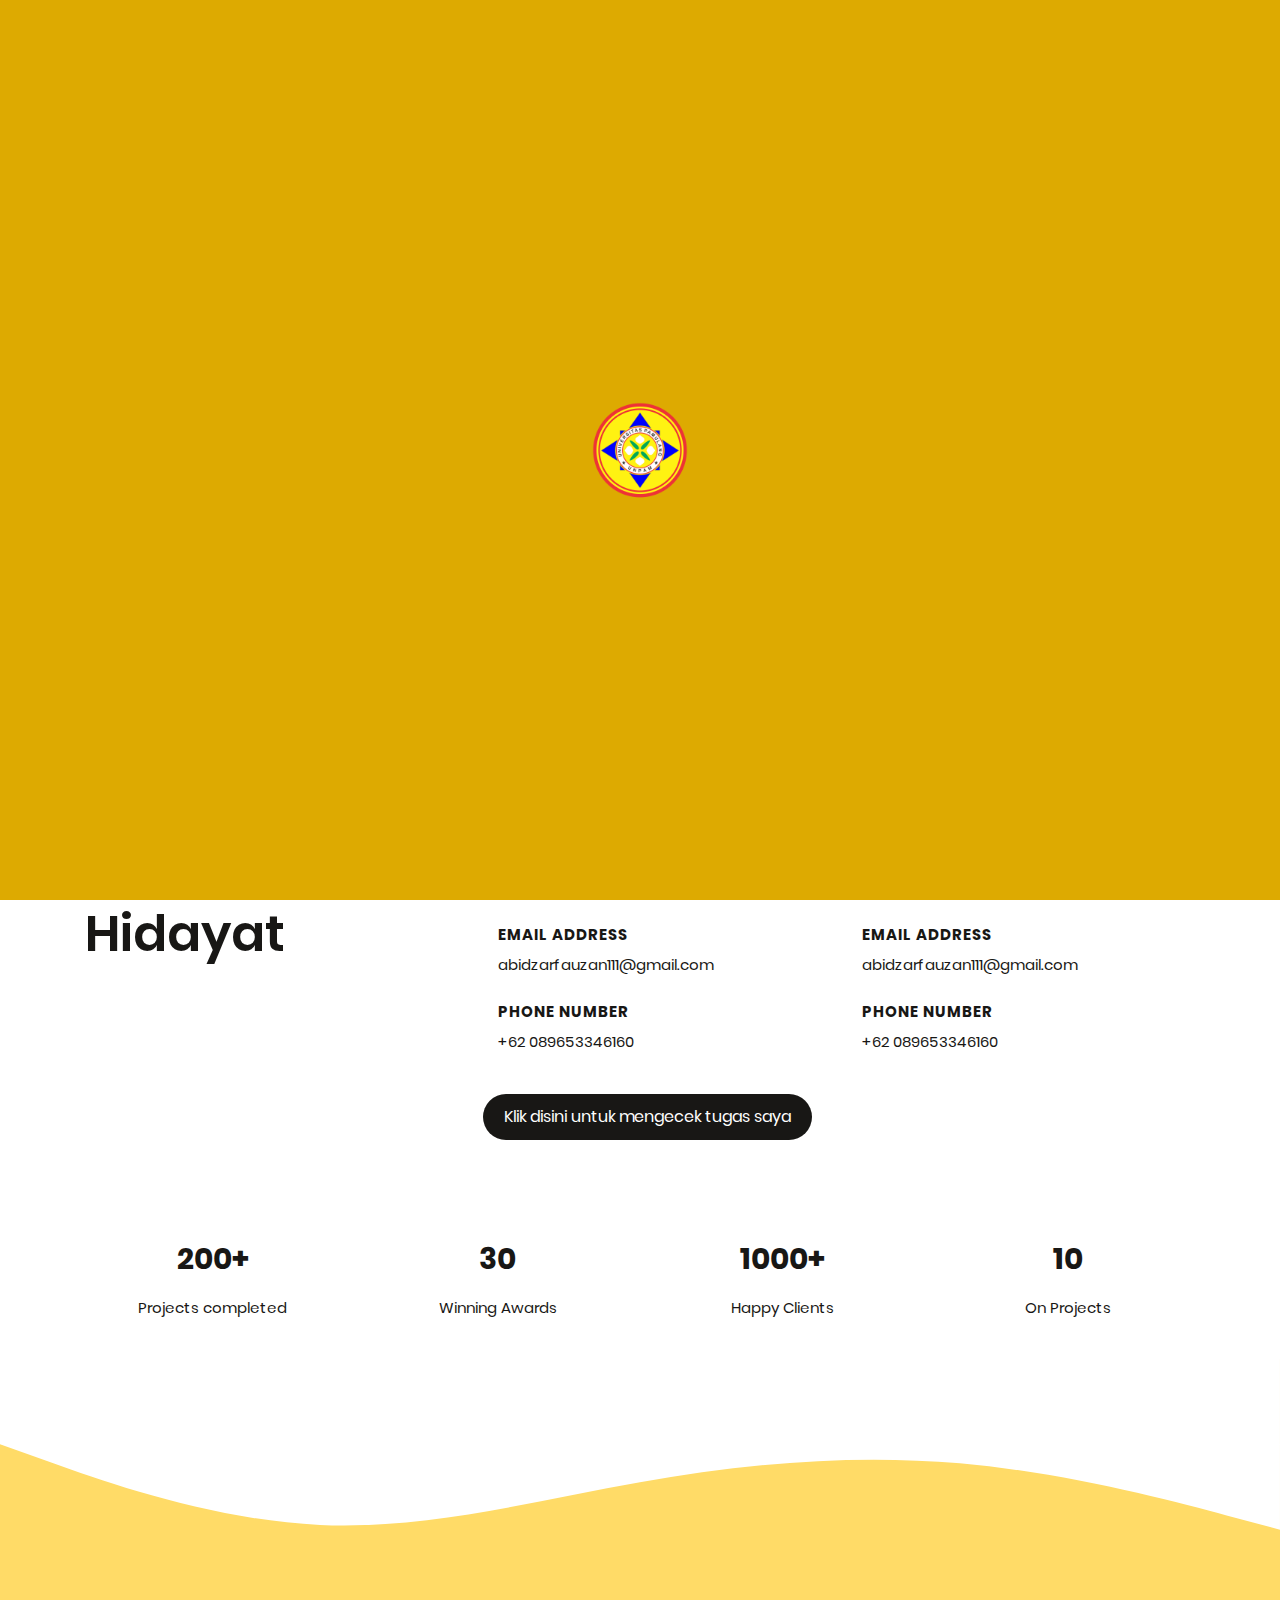
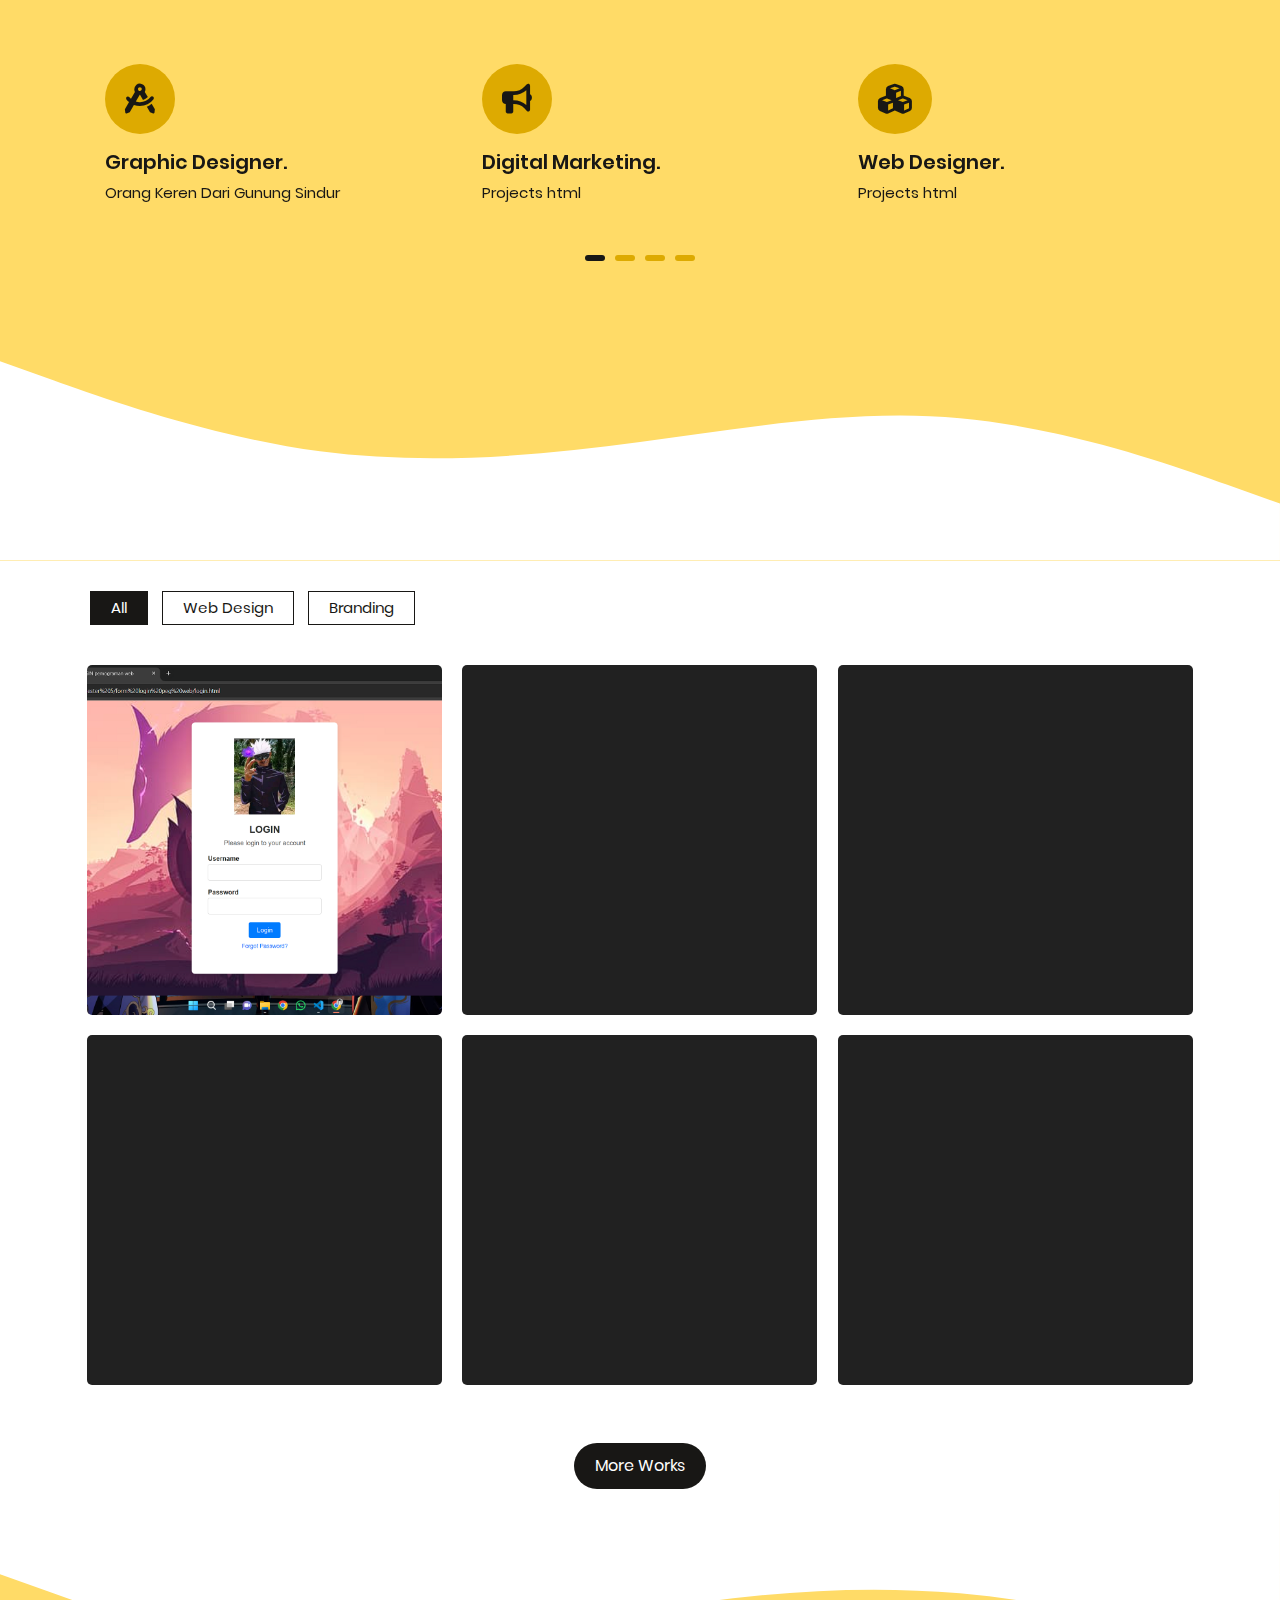
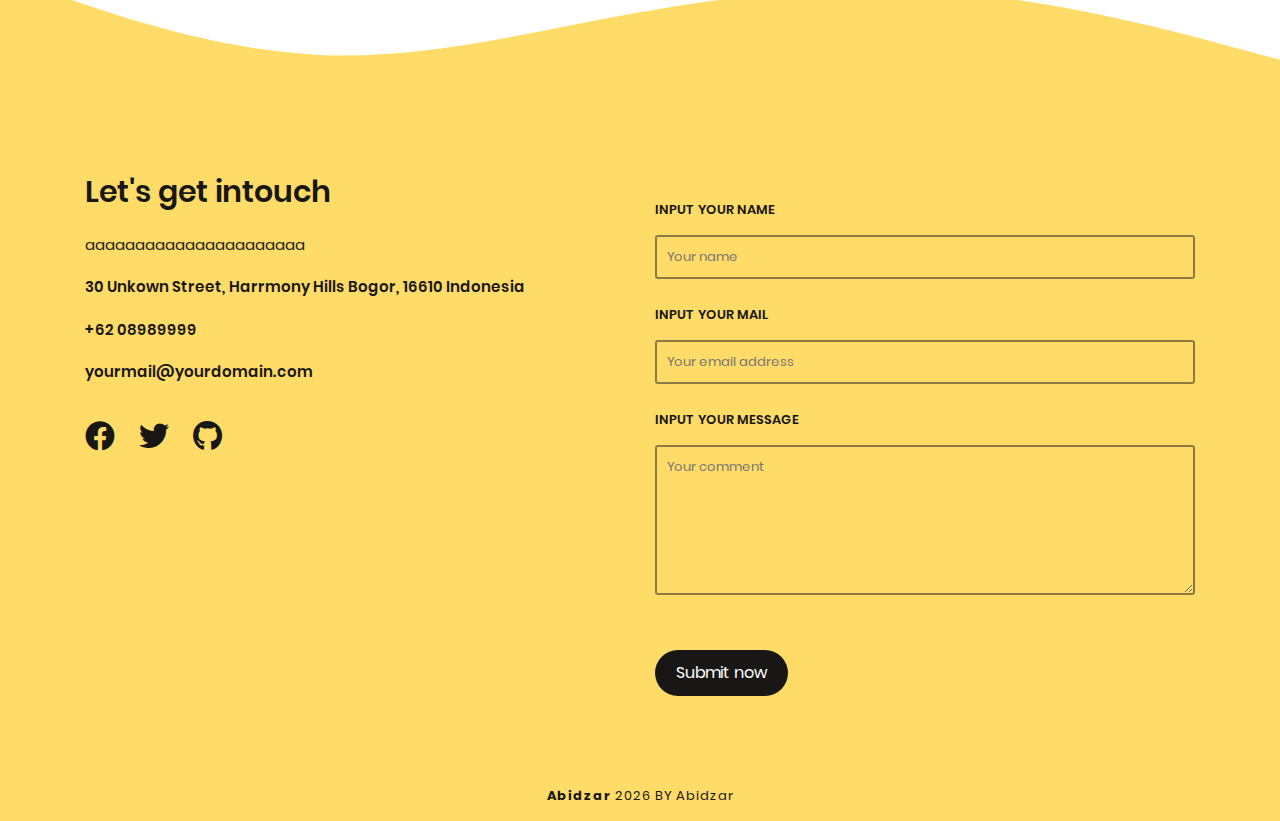
<file: index.html>
<!DOCTYPE html>
<html lang="zxx">

<head>
    <meta charset="UTF-8">
    <meta http-equiv="X-UA-Compatible" content="IE=edge">
    <meta name="viewport" content="width=device-width, initial-scale=1.0">
    <!-- title -->
    <title>Abidzar Fauzan</title>
    <!-- favicon -->
    <link rel="icon" type="image/png" sizes="32x32" href="./asset/page/favicon-32x32.png">
    <link rel="icon" type="image/png" sizes="16x16" href="./asset/page/favicon-16x16.png">
    <link rel="shortcut icon" href="./asset/page/favicon.ico">
    <!-- metatag -->
    <meta name="author" content="Rama Hardian Sidik" />
    <meta property="og:title" content="Freeman - Multipurpose Personal One Page Html Template" />
    <meta property="og:url" content="" />
    <meta property="og:image" content="" />
    <meta property="og:description" content="Freeman - Multipurpose Personal One Page Html Template" />
    <meta property="og:site_name" content="Freeman template" />
    <meta name="twitter:card" content="summary">
    <meta name="twitter:title" content="Freeman - Multipurpose Personal One Page Html Template">
    <meta name="twitter:description" content="Freeman - Multipurpose Personal One Page Html Template">
    <meta name="twitter:image" content="">
    <meta id="tw_url" name="twitter:url" content="">
    <!-- main style -->
    <link href="css/main.css" rel="stylesheet">
    <!-- responsive style -->
    <link href="css/responsive.css" rel="stylesheet">
</head>

<body>
    <!-- header -->
    <header id="headermain">
        <div class="container">
            <div class="row headerwrap">
                <div class="col-xs-12 col-md-12 col-lg-2">
                    <!-- navigation icon  -->
                    <div class="navicon d-block d-lg-none">
                        <div class="navicon__bar"></div>
                    </div>
                    <!-- end navigation icon  -->
                </div>
                <div class="col-lg-10 text-xl-left d-none d-lg-block justify-content-lg-left justify-content-xl-left">
                    <!-- navigation desktop -->
                    <nav class="navpage text-left">
                        <ul class="navpage__wrap">
                            <li class="navpage__list"><a href="#sectionhero" class="activelink">Intro.</a></li>
                            <li class="navpage__list"><a href="#aboutsection">Tentang saya</a></li>
                            <li class="navpage__list"><a href="#servicesection">Web ini</a></li>
                            <li class="navpage__list"><a href="#portfoliosection">Portfolio.</a></li>
                            <li class="navpage__list"><a href="#contactsection">Contact.</a></li>
                        </ul>
                    </nav>
                    <!-- end navigation desktop -->
                </div>
            </div>
        </div>
    </header>
    <!-- end header -->
    <!-- mobile nav -->
    <div class="overlay">
        <div class="overlay__navigation">
            <ul class="overlay__listnav">
                <li class="navpage__list"><a href="#herosection">Intro.</a></li>
                <li><a href="#aboutsection">About Me.</a></li>
                <li><a href="#servicesection">Services.</a></li>
                <li><a href="#portfoliosection">Portfolio.</a></li>
                <li><a href="#contactsection">Contact.</a></li>
            </ul>
        </div>
    </div>
    <!-- end mobile nav -->
    <!-- PRELOADER -->
    <div class="preloader">
        <div class="preloader__img">
            <img src="./asset/page/unpam.png" alt="logopage" class="img-fluid" />
        </div>
    </div>
    <!-- main wrap -->
    <main id="mainwrap">
        <!-- section hero -->
        <div id="sectionhero" class="sectionblock">
            <div class="container">
                <div class="row">
                    <div class="col-lg-6 pr-0 mr-0 pl-lg-0 pr-lg-5 mr-lg-0 mt-3 mt-lg-0 align-items-center justify-content-center align-items-lg-left justify-content-lg-left text-center text-lg-left d-flex order-1 order-lg-0 ">
                        <div class="infohero ">
                            <p class="infohero__p">Hello, saya</p>
                            <h1 class="infohero__title">Abidzar
                                <span>Fauzan</span>
                            </h1>
                            <span id="typed-text"></span>
                            <span class="cursor blink">&nbsp;</span>
                        </div>
                    </div>
                    <div class="col-lg-6 text-center order-0 order-lg-1 mb-5 mb-lg-0">
                        <div class="heroimg">
                            <img src="./asset/hero/me.jpg" alt="poto" class="img-fluid heroimg__poto" />
                        </div>
                    </div>
                </div>
            </div>
            <svg xmlns="http://www.w3.org/2000/svg" viewBox="0 0 1440 320">
                <path fill="#ffffff" fill-opacity="1" d="M0,128L60,149.3C120,171,240,213,360,192C480,171,600,85,720,85.3C840,85,960,171,1080,197.3C1200,224,1320,192,1380,176L1440,160L1440,320L1380,320C1320,320,1200,320,1080,320C960,320,840,320,720,320C600,320,480,320,360,320C240,320,120,320,60,320L0,320Z"></path>
              </svg>
        </div>
        <!-- end section hero -->
        <!-- about section -->
        <div id="aboutsection" class="sectionblock">
            <div class="container">
                <div class="row">
                    <div class="col-lg-4 text-center text-lg-left">
                        <div class="abouthero">
                            <h3>Abidzar Fauzan Hidayat</h3>
                        </div>
                    </div>
                    <div class="col-lg-8 pl-lg-5 text-center text-lg-left">
                        <div class="infoabout">
                            <p class="infoabout__title">
                                 orang ganteng
                            </p>
                            <div class="row  text-center text-lg-left">
                                <div class="col-lg-6">
                                    <ul class="infoabout__list">
                                        <li>
                                            <div class="infoabout__wrap">
                                                <span class="mt-4 mb-2 d-block infoabout__title">FULL NAME</span>
                                                <p>
                                                    Abidzar Fauzan Hidayat
                                                </p>
                                            </div>
                                        </li>
                                        <li>
                                            <div class="infoabout__wrap">
                                                <span class="mt-4 mb-2 d-block infoabout__title">EMAIL ADDRESS</span>
                                                <p>
                                                    abidzarfauzan111@gmail.com
                                                </p>
                                            </div>
                                        </li>
                                        <li>
                                            <div class="infoabout__wrap">
                                                <span class="mt-4 mb-2 d-block infoabout__title">PHONE NUMBER</span>
                                                <p>
                                                    +62 089653346160
                                                </p>
                                            </div>
                                        </li>
                                    </ul>
                                </div>
                                <div class="col-lg-6">
                                    <ul class="infoabout__list">
                                        <li>
                                            <div class="infoabout__wrap">
                                                <span class="mt-4 mb-2 d-block infoabout__title">FULL NAME</span>
                                                <p>
                                                    Abidzar Fauzan Hidayat
                                                </p>
                                            </div>
                                        </li>
                                        <li>
                                            <div class="infoabout__wrap">
                                                <span class="mt-4 mb-2 d-block infoabout__title">EMAIL ADDRESS</span>
                                                <p>
                                                    abidzarfauzan111@gmail.com
                                                </p>
                                            </div>
                                        </li>
                                        <li>
                                            <div class="infoabout__wrap">
                                                <span class="mt-4 mb-2 d-block infoabout__title">PHONE NUMBER</span>
                                                <p>
                                                    +62 089653346160  
                                                </p>
                                            </div>
                                        </li>
                                    </ul>
                                </div>
                                <a href="https://drive.google.com/file/d/1m5QbhiTuakEIkfU22PAKb18B-1Gkhx0u/view?usp=sharing" class="btn linkbtn aboutlink mt-4">
                                    Klik disini untuk mengecek tugas saya
                                </a>
                            </div>
                        </div>
                    </div>
                    <div class="col-lg-12 mt-5 mb-4 pt-5">
                        <div class="row">
                            <div class="col-lg-3">
                                <div class="counterwrap">
                                    <p class="counterwrap__counternum"><span class="counterwrap__counter" data-Speed="5000">200</span><span class="icon">+</span></p>
                                    <p>Projects completed
                                    </p>
                                </div>
                            </div>
                            <div class="col-lg-3">
                                <div class="counterwrap">
                                    <p class="counterwrap__counternum"><span class="counterwrap__counter" data-Speed="5000">30</span></p>
                                    <p>Winning Awards
                                    </p>
                                </div>
                            </div>
                            <div class="col-lg-3">
                                <div class="counterwrap">
                                    <p class="counterwrap__counternum"><span class="counterwrap__counter" data-Speed="5000">1000</span><span class="icon">+</span></p>
                                    <p>Happy Clients
                                    </p>
                                </div>
                            </div>
                            <div class="col-lg-3">
                                <div class="counterwrap">
                                    <p class="counterwrap__counternum"><span class="counterwrap__counter" data-Speed="5000">10</span></p>
                                    <p>On Projects
                                    </p>
                                </div>
                            </div>
                        </div>
                    </div>
                </div>
            </div>

        </div>
        <!-- end about -->
        <!-- service section -->
        <div id="servicesection" class="sectionblock">
            <svg xmlns="http://www.w3.org/2000/svg" viewBox="0 0 1440 320">
                <path fill="#ffffff" fill-opacity="1" d="M0,96L60,117.3C120,139,240,181,360,186.7C480,192,600,160,720,138.7C840,117,960,107,1080,117.3C1200,128,1320,160,1380,176L1440,192L1440,0L1380,0C1320,0,1200,0,1080,0C960,0,840,0,720,0C600,0,480,0,360,0C240,0,120,0,60,0L0,0Z"></path>
              </svg>
            <div class="container">
                <div class="row">
                    <div class="col-lg-12">
                        <div id="sliderservice" class="sliderservice__contentinner keen-slider">
                            <div class="wrapservice keen-slider__slide text-center text-lg-left">
                                <i class="fa-solid fa-compass-drafting"></i>
                                <h3 class="mt-3 wrapservice__title"> Graphic Designer.</h3>
                                <p>Orang Keren Dari Gunung Sindur</p>
                            </div>
                            <div class="wrapservice keen-slider__slide text-center text-lg-left">
                                <i class="fa-solid fa-bullhorn"></i>
                                <h3 class="mt-3 wrapservice__title">Digital Marketing.</h3>
                                <p>Projects html</p>
                            </div>
                            <div class="wrapservice keen-slider__slide text-center text-lg-left">
                                <i class="fa-solid fa-cubes"></i>
                                <h3 class="mt-3 wrapservice__title"> Web Designer.</h3>
                                <p>Projects html</p>
                            </div>
                            <div class="wrapservice keen-slider__slide text-center text-lg-left">
                                <i class="fa-solid fa-cubes"></i>
                                <h3 class="mt-3 wrapservice__title"> Web Designer.</h3>
                                <p>Projects html</p>
                            </div>
                        </div>

                    </div>
                </div>
            </div>
            <svg xmlns="http://www.w3.org/2000/svg" viewBox="0 0 1440 320"><path fill="#ffffff" fill-opacity="1" d="M0,96L60,117.3C120,139,240,181,360,197.3C480,213,600,203,720,186.7C840,171,960,149,1080,160C1200,171,1320,213,1380,234.7L1440,256L1440,320L1380,320C1320,320,1200,320,1080,320C960,320,840,320,720,320C600,320,480,320,360,320C240,320,120,320,60,320L0,320Z"></path></svg>
        </div>
        <!-- end service section -->
        <!-- portfolio section -->
        <div id="portfoliosection" class="sectionblock">
            <div class="container">
                <div class="row">
                    <div class="col-lg-12 text-center">
                        <!-- filter portfolio -->
                        <div class="warpfilter text-left">
                            <ul id="filterwrap" class="warpfilter__filter justify-content-left text-center text-lg-left">
                                <li data-group="all" class="active">All</li>
                                <li data-group="web">Web Design</li>
                                <li data-group="branding">Branding</li>
                            </ul>
                        </div>
                        <!-- end filter portfolio -->
                        <div id="porfoliowarp" class="grid-gutter-md grid-col-3">
                            <!--  PORFOLIO ITEM -->
                            <div class="porfoliowarp__item" data-groups='["branding"]'>
                                <a class="porfoliowarp__portolink glightbox" data-glightbox="type: image" href="./asset/portfolio/1.png">
                                    <i class="fa-solid fa-circle-plus"></i>
                                    <div class="porfoliowarp__content" style="background: url(./asset/portfolio/1.png) no-repeat center;  background-position: center;
                        background-size: cover;"></div>
                                </a>
                            </div>
                            <!-- END PORTFOLIO ITEM -->
                            <!--  PORFOLIO ITEM -->
                            <div class="porfoliowarp__item" data-groups='["branding"]'>
                                <a class="porfoliowarp__portolink glightbox" data-glightbox="type: image" href="./asset/portfolio/2.jpg">
                                    <i class="fa-solid fa-circle-plus"></i>
                                    <div class="porfoliowarp__content" style="background: url(./asset/portfolio/2.jpg) no-repeat center;  background-position: center;
                        background-size: cover;"></div>
                                </a>
                            </div>
                            <!-- END PORTFOLIO ITEM -->
                            <!--  PORFOLIO ITEM -->
                            <div class="porfoliowarp__item" data-groups='["web"]'>
                                <a class="porfoliowarp__portolink glightboxvideo" data-glightbox="type: video" href="https://www.youtube.com/watch?v=mqy98hcMV9w">
                                    <i class="fa-solid fa-circle-plus"></i>
                                    <div class="porfoliowarp__content" style="background: url(./asset/portfolio/3.jpg) no-repeat center;  background-position: center;
                        background-size: cover;"></div>
                                </a>
                            </div>
                            <!-- END PORTFOLIO ITEM -->
                            <!--  PORFOLIO ITEM -->
                            <div class="porfoliowarp__item" data-groups='["web"]'>
                                <a class="porfoliowarp__portolink glightbox" data-glightbox="type: image" href="./asset/portfolio/4.jpg">
                                    <i class="fa-solid fa-circle-plus"></i>
                                    <div class="porfoliowarp__content" style="background: url(./asset/portfolio/4.jpg) no-repeat center;  background-position: center;
                        background-size: cover;"></div>
                                </a>
                            </div>
                            <!-- END PORTFOLIO ITEM -->
                            <!--  PORFOLIO ITEM -->
                            <div class="porfoliowarp__item" data-groups='["web"]'>
                                <a class="porfoliowarp__portolink glightbox" data-glightbox="type: image" href="./asset/portfolio/5.jpg">
                                    <i class="fa-solid fa-circle-plus"></i>
                                    <div class="porfoliowarp__content" style="background: url(./asset/portfolio/5.jpg) no-repeat center;  background-position: center;
                        background-size: cover;"></div>
                                </a>
                            </div>
                            <!-- END PORTFOLIO ITEM -->
                            <!--  PORFOLIO ITEM -->
                            <div class="porfoliowarp__item" data-groups='["branding"]'>
                                <a class="porfoliowarp__portolink  glightbox" data-glightbox="type: image" href="./asset/portfolio/6.jpg">
                                    <i class="fa-solid fa-circle-plus"></i>
                                    <div class="porfoliowarp__content" style="background: url(./asset/portfolio/6.jpg) no-repeat center;  background-position: center;
                        background-size: cover;"></div>
                                </a>
                            </div>
                            <!-- END PORTFOLIO ITEM -->
                        </div>
                        <a href="#" class="btn linkbtn mt-5">
                            More Works
                        </a>
                    </div>
                </div>
            </div>
        </div>
        <!-- end portfolio section -->
        <!-- contact section -->
        <div id="contactsection" class="sectionblock">
            <svg xmlns="http://www.w3.org/2000/svg" viewBox="0 0 1440 320">
                <path fill="#ffffff" fill-opacity="1" d="M0,96L60,117.3C120,139,240,181,360,186.7C480,192,600,160,720,138.7C840,117,960,107,1080,117.3C1200,128,1320,160,1380,176L1440,192L1440,0L1380,0C1320,0,1200,0,1080,0C960,0,840,0,720,0C600,0,480,0,360,0C240,0,120,0,60,0L0,0Z"></path>
              </svg>
            <div class="container">
                <div class="row">
                    <div class="col-lg-6 pr-lg-5">
                        <div class="contactdetail">
                            <h3 class="contactdetail__title mb-4">
                                Let's get intouch
                            </h3>
                            <p>aaaaaaaaaaaaaaaaaaaaaa</p>
                            <ul class="contactdetail__list">
                                <li>
                                    <span class="contactdetail__span">
                                        30 Unkown Street, Harrmony Hills Bogor, 16610 Indonesia
                                     </span>
                                </li>
                                <li>
                                    <span class="contactdetail__span">
                                        +62 08989999
                                    </span>
                                </li>
                                <li>
                                    <span class="contactdetail__span">
                                        yourmail@yourdomain.com
                                    </span>
                                </li>
                            </ul>
                            <ul class="contactdetail__sosmed">
                                <li>
                                    <a href="#">
                                        <i class="fa-brands fa-facebook"></i>
                                    </a>
                                </li>
                                <li>
                                    <a href="#">
                                        <i class="fa-brands fa-twitter"></i>
                                    </a>
                                </li>
                                <li>
                                    <a href="#">
                                        <i class="fa-brands fa-github"></i>
                                    </a>
                                </li>
                            </ul>
                        </div>
                    </div>
                    <div class="col-lg-6">
                        <div class="contactform">
                            <!-- form contact -->
                            <form action="#" id="formcontact" class="contactform">
                                <!-- input contact wrap -->
                                <div class="contactform__form-group row">
                                    <div class="col-lg-12 pt-4">
                                        <label for="yourname" class="pb-2 ">Input your name</label>
                                        <input type="text" id="yourname" class="contactform__inputtext input-control " placeholder="Your name" name="name" data-name="name" />
                                    </div>
                                    <!-- input contact wrap -->
                                    <div class="col-lg-12 pt-4">
                                        <label for="yourmail" class="pb-2 ">Input your mail</label>
                                        <input type="email" id="yourmail" class="contactform__inputtext input-control " placeholder="Your email address" name="email" data-name="email" />
                                    </div>
                                    <!-- input contact wrap -->
                                    <div class="col-lg-12 pt-4">
                                        <label for="comment" class="pb-2">Input your message</label>
                                        <textarea class="contactform__comentarea input-control" id="comment" placeholder="Your comment" name="comment" data-name="comment"></textarea>
                                        <button id="submitbutton" class="btn mt-5  contactform__submitbuton linkbtn mt-5 mb-3" type="submit">Submit now</button>
                                    </div>
                                </div>
                            </form>
                        </div>
                    </div>
                </div>
            </div>
        </div>
        <!-- end contact section -->
    </main>
    <!-- end main wrap -->
    <!-- footer section -->
    <footer id="footerwrap" class="pt-4">
        <div class="container">
            <div class="row">
                <div class="col-lg-12 text-center footwrap">
                    <p><b>Abidzar</b> <span class="years"> </span> BY Abidzar</p>
                </div>
            </div>
        </div>
    </footer>
    <!-- end footer section-->
    <!-- keen slider -->
    <script src="./javascript/vendor/keen-slider.js"></script>
    <!-- glightbox -->
    <script src="./javascript/vendor/glightbox.js"></script>
    <!-- shufle -->
    <script src="./javascript/vendor/shufle.js"></script>
    <!-- script -->
    <script src="./javascript/main.js"></script>
</body>

</html>
</file>
<file: css/main.css>
/*
* ----------------------------------------------------------------------------------------
  TABLE OF CONTENT
* ----------------------------------------------------------------------------------------
* 01.BASE CSS. 
    - loadder 
* 02.HEADER SECTION.
    - navigation 
* 03.HERO SECTION. 
* 04.ABOUT SECTION.
* 05.SERVICES SECTION.
* 06.PORTFOLIO SECTION.
* 07.CONTACT SECTION.
* 08.FOOTER SECTION. 
* ----------------------------------------------------------------------------------------
*/
    
    @import url(./vendor/bootstrap/bootstrap.css);
    @import url(./vendor/fontawesome/all.min.css);
    @import url(./vendor/keen-slider.css);
    @import url(./vendor/glightbox.css);
    @font-face {
        font-family: "Poppins";
        font-style: normal;
        font-weight: 700;
        src: url("../font/Poppins-Bold.woff2") format("woff2");
        font-display: swap;
    }
    
    @font-face {
        font-family: "Poppins";
        font-style: normal;
        font-weight: 600;
        src: url("../font/Poppins-SemiBold.woff2") format("woff2");
        font-display: swap;
    }
    
    @font-face {
        font-family: "Poppins";
        font-style: normal;
        font-weight: 400;
        src: url("../font/Poppins-Regular.woff2") format("woff2");
        font-display: swap;
    }
    /*
* ----------------------------------------------------------------------------------------
* 01.BASE CSS. 
* ----------------------------------------------------------------------------------------
*/
    
    * {
        -webkit-font-smoothing: antialiased;
    }
    
    body {
        font-family: 'Poppins';
        font-size: 15px;
        font-weight: 400;
        background: #FFDB67;
        color: #181715;
        text-rendering: optimizeLegibility;
    }
    
     ::selection {
        background: #ddaa01;
        color: #ffffff;
    }
    
    a:hover {
        text-decoration: none;
    }
    
    .fixid {
        background: #FFDB67;
        box-shadow: 0 0 10px 5px rgba(221, 170, 1, .3);
    }
    
    label {
        font-size: 13px;
        font-weight: 600;
        text-transform: uppercase;
    }
    
    input,
    textarea {
        padding: 10px;
        font-size: 13px;
        width: 100%;
        color: #181715;
        background: transparent;
        border: 2px solid rgba(25, 26, 30, .5);
        border-radius: 3px;
    }
    
    textarea {
        height: 150px;
    }
    
    .goverlay {
        background: #FFDB67;
    }
    
    .linkbtn {
        background: #181715;
        color: #ffffff;
        padding: 10px 20px;
        border-radius: 50px;
    }
    
    .linkbtn:hover {
        color: #ffffff;
    }
    
    .navigation-wrapper {
        position: relative;
    }
    
    .dots {
        display: flex;
        padding: 5px 0;
        justify-content: center;
    }
    
    .dot {
        border: none;
        width: 20px;
        height: 2px;
        background: #ddaa01;
        border-radius: 3px;
        margin: 10px 5px;
        padding: 3px;
        cursor: pointer;
    }
    
    .dot:focus {
        outline: none;
    }
    
    .dot--active {
        background: #181715;
    }
    /*
* ----------------------------------------------------------------------------------------
* 01.BASE CSS. 
- preloader
* ----------------------------------------------------------------------------------------
*/
    
    .preloader {
        position: fixed;
        width: 100%;
        height: 100%;
        z-index: 999999999 !important;
        background-color: #ddaa01;
        top: 0;
        left: 0;
        right: 0;
        bottom: 0;
    }
    
    .preloader .preloader__img {
        display: inline-block;
        position: absolute;
        width: 150px;
        top: 50%;
        left: 50%;
        transform: translate(-50%, -50%);
    }
    /*
* ----------------------------------------------------------------------------------------
* 02.HEADER SECTION. 
* ----------------------------------------------------------------------------------------
*/
    
    #headermain {
        padding: 10px 0 10px;
        position: fixed;
        width: 100%;
        z-index: 3;
    }
    /*
* ----------------------------------------------------------------------------------------
* 02.HEADER SECTION. 
- navigation
* ----------------------------------------------------------------------------------------
*/
    
    .navpage__wrap {
        padding: 10px 0 0;
        margin: 0;
    }
    
    .navpage__wrap li {
        list-style: none;
        display: inline-block;
        margin: 0 3px;
    }
    
    .navpage__wrap li a {
        font-size: 15px;
        font-weight: 500;
        position: relative;
        color: #181715;
        z-index: 1;
        padding: 5px 15px;
        border-radius: 50px;
    }
    
    .navpage__wrap li a:hover {
        text-decoration: none;
        color: #ffffff;
        background: #181715;
    }
    
    .navpage__wrap li a.activelink {
        color: #ffffff;
        background: #181715;
    }
    
    .navicon {
        position: absolute;
        right: 10px;
        top: 10px;
        width: 50px;
        height: 50px;
        cursor: pointer;
        z-index: 22;
        border-radius: 25px;
    }
    
    .navicon__bar {
        width: 18px;
        height: 1px;
        position: absolute;
        top: 25%;
        left: 50%;
        transform: translate(-50%, -50%);
        background: rgba(0, 0, 0, 0);
        transition: all .3s;
    }
    
    .navicon__bar:before,
    .navicon__bar:after {
        content: '';
        position: absolute;
        width: 25px;
        height: 2px;
        background: #181715;
    }
    
    .navicon:hover .navicon__bar:before,
    .navicon:hover .navicon__bar:after {
        background: #181715;
    }
    
    .navicon__bar:before {
        transform: rotate(0deg) translate(0px, -4px);
    }
    
    .navicon__bar:after {
        transform: rotate(0deg) translate(0px, 4px);
    }
    
    .navicon.active .navicon__bar:before {
        transform: rotate(-45deg) translate(0px, 0px);
    }
    
    .navicon.active .navicon__bar:after {
        transform: rotate(45deg) translate(0px, 0px);
    }
    
    .navicon.active:hover .navicon__bar .navicon__bar:before {
        transform: rotate(0deg) translate(0px, 0px);
    }
    
    .navicon.active:hover .navicon__bar .navicon__bar:after {
        transform: rotate(0deg) translate(0px, 0px);
    }
    
    .overlay {
        position: fixed;
        width: 100%;
        height: auto;
        z-index: 2;
        top: -100%;
        display: none;
        background: #FFDB67;
        padding: 80px 0 30px 0;
        border-bottom: 1px solid #ddaa01;
    }
    
    .overlay__listnav {
        padding: 0 0 0 20px;
    }
    
    .overlay__listnav li {
        list-style: none;
        margin: 10px 0;
    }
    
    .overlay__listnav li a {
        font-size: 18px;
        font-weight: 500;
        position: relative;
        color: #181715;
        padding: 5px 10px;
        border-radius: 50px;
    }
    
    .overlay__listnav li a:hover {
        color: #ffffff;
        text-decoration: none;
        background: #181715;
    }
    
    .openmenu .overlay {
        display: block;
        top: -1px;
    }
    /*
* ----------------------------------------------------------------------------------------
* 03.HERO SECTION. 
* ----------------------------------------------------------------------------------------
*/
    
    #sectionhero {
        padding: 100px 0 0;
    }
    
    .infohero__p {
        font-size: 20px;
        letter-spacing: 1px;
        padding: 5px 20px;
        color: #ffffff;
        display: inline-block;
        background: #181715;
    }
    
    .infohero__title {
        font-size: 80px;
        font-weight: 600;
        text-shadow: 5px 5px #ddaa01;
    }
    
    .infohero__title span {
        display: block;
    }
    
    .heroimg {
        height: 350px;
        width: 350px;
        margin: 0 auto;
    }
    
    .heroimg .heroimg__poto {
        border-radius: 100%;
        height: 350px;
        width: 350px;
        object-fit: cover;
        box-shadow: 20px 20px 1px 1px #ddaa01;
        border: 7px solid;
    }
    
    #typed-text {
        letter-spacing: 3px;
        font-size: 20px;
        font-weight: 600;
        text-transform: uppercase;
    }
    
    .herolink {
        display: inline-block;
    }
    /*
* ----------------------------------------------------------------------------------------
* 04.ABOUT SECTION. 
* ----------------------------------------------------------------------------------------
*/
    
    #aboutsection {
        height: auto;
        background: #ffffff;
        padding: 50px 0 0;
    }
    
    .abouthero h3 {
        font-size: 50px;
        font-weight: 600;
    }
    
    .infoabout__list {
        padding: 0;
    }
    
    .infoabout__list li {
        list-style: none;
    }
    
    .infoabout__wrap .infoabout__title {
        color: #181715;
        letter-spacing: 1px;
        font-weight: 700;
    }
    /*
* ----------------------------------------------------------------------------------------
* 05.SERVICE SECTION. 
* ----------------------------------------------------------------------------------------
*/
    
    #servicesection {
        background: #FFDB67;
        height: auto;
        padding: 0 0 0;
    }
    
    .counterwrap {
        text-align: center;
    }
    
    .counterwrap__counternum {
        font-size: 30px;
        font-weight: 700;
    }
    
    .wrapservice {
        padding: 20px;
    }
    
    .wrapservice i {
        font-size: 30px;
        background: #ddaa01;
        padding: 20px 20px;
        border-radius: 100%;
    }
    
    .wrapservice__title {
        font-size: 20px;
        font-weight: 600;
    }
    /*
* ----------------------------------------------------------------------------------------
* 06.PORTFOLIO SECTION. 
* ----------------------------------------------------------------------------------------
*/
    
    #portfoliosection {
        background: #ffffff;
        height: auto;
    }
    
    #porfoliowarp {
        padding-top: 50px;
        position: relative;
        padding-left: 0;
        padding-right: 0;
        z-index: 1;
    }
    
    .grid-gutter-md {
        margin-left: -8px;
        margin-right: -8px;
    }
    
    .porfoliowarp__item {
        cursor: pointer;
        margin: 0;
        position: relative;
        float: right;
        padding: 10px;
        width: 33.3333%;
        border-radius: 5px;
        overflow: hidden;
    }
    
    .porfoliowarp__content {
        border-radius: 5px;
        height: 350px;
        width: 100%;
        -webkit-transition: all .3s ease;
        -moz-transition: all .3s ease;
        -ms-transition: all .3s ease;
        -o-transition: all .3s ease;
        transition: all .3s ease;
    }
    
    .porfoliowarp__item:hover .porfoliowarp__content {
        background-color: #ddaa01;
        opacity: .5;
    }
    
    .porfoliowarp__portolink i {
        position: absolute;
        z-index: 1;
        color: #181715;
        opacity: 0;
        font-size: 50px;
        position: absolute;
        top: 50%;
        left: 50%;
        -ms-transform: translate(-50%, -50%);
        transform: translate(-50%, -50%);
        transition: all .3s;
    }
    
    .porfoliowarp__item:hover i {
        opacity: 1;
    }
    
    #filterwrap {
        padding: 0;
        margin: 30px 0;
    }
    
    #filterwrap li {
        display: inline-block;
        list-style: none;
        margin: 0 5px;
        padding: 5px 20px;
        cursor: pointer;
        border: 1px solid #181715;
    }
    
    #filterwrap li.active {
        background: #181715;
        color: #ffffff;
    }
    /*
* ----------------------------------------------------------------------------------------
* 07.CONTACT SECTION. 
* ----------------------------------------------------------------------------------------
*/
    
    #contactsection {
        height: auto;
        background: #FFDB67;
        padding: 0 0 50px;
    }
    
    .contactdetail__title {
        font-size: 30px;
        font-weight: 600;
    }
    
    .contactdetail__list {
        padding: 0;
    }
    
    .contactdetail__list li {
        list-style: none;
        position: relative;
        margin: 20px 0;
    }
    
    .contactdetail__span {
        font-weight: 600;
    }
    
    .contactdetail__sosmed {
        padding: 0;
    }
    
    .contactdetail__sosmed li:first-child {
        margin: 10px 10px 0 0;
    }
    
    .contactdetail__sosmed li {
        list-style: none;
        margin: 10px 10px 10px;
        display: inline-block;
    }
    
    .contactdetail__sosmed li a {
        color: #181715;
        font-size: 30px;
    }
    /*
* ----------------------------------------------------------------------------------------
* 08.FOOTER SECTION. 
* ----------------------------------------------------------------------------------------
*/
    
    .footwrap p {
        font-size: 13px;
        letter-spacing: 1px;
    }
</file>
<file: css/responsive.css>
/*
* ----------------------------------------------------------------------------------------
Author        : Rama Hardian Sidik
Template Name : Freeman - Multipurpose Personal One Page Html Template
Version       : 1.0
Filename      : responsive.css
* ----------------------------------------------------------------------------------------
*/

@media only screen and (min-device-width: 1366px) and (max-device-width: 1366px) and (orientation: landscape) and (-webkit-min-device-pixel-ratio: 2) {}

@media only screen and (min-device-width: 1024px) and (max-device-width: 1024px) and (orientation: portrait) and (-webkit-min-device-pixel-ratio: 2) {}

@media only screen and (device-width: 375px) and (device-height: 812px) and (orientation: landscape) and (-webkit-device-pixel-ratio: 3) {}

@media only screen and (device-width: 812px) and (device-height: 375px) and (orientation: portrait) and (-webkit-device-pixel-ratio: 3) {}

@media (min-width: 1366px) {}

@media screen and (max-width: 2560px) {
    body.openmenu .overlay {
        display: none;
    }
}

@media screen and (max-width: 1440px) {}

@media screen and (max-width: 1366px) {}

@media screen and (max-width: 1280px) {}

@media screen and (max-width: 1128px) {}

@media screen and (max-width: 1024px) {}

@media (max-width: 999px) {
    body.openmenu .overlay {
        display: block;
    }
    .heroimg {
        height: 300px;
        width: 300px;
    }
    .heroimg .heroimg__poto {
        height: 300px;
        width: 300px;
    }
    .infohero__p {
        font-size: 15px;
    }
    .infohero__title {
        font-size: 50px;
    }
    .aboutlink {
        margin: 0 auto;
    }
    #typed-text {
        font-size: 15px;
    }
    .porfoliowarp__item {
        width: 50%;
    }
}

@media (max-width: 899) {}

@media (max-width: 799px) {
    .porfoliowarp__item {
        width: 100%;
    }
}

@media only screen and (max-width: 699px) {}

@media only screen and (max-width: 580px) {}

@media (max-width: 480px) {}

@media (max-width: 360px) {}

@media all and (-ms-high-contrast: none),
(-ms-high-contrast: active) {}

@media only screen and (min-device-width: 768px) and (max-device-width: 1024px) and (orientation: landscape) and (-webkit-min-device-pixel-ratio: 2) {}

@media only screen and (min-device-width: 768px) and (max-device-width: 1024px) and (orientation: portrait) and (-webkit-min-device-pixel-ratio: 2) {}

@media(hover: hover) and (pointer: fine) {}

@media screen and (prefers-reduced-motion) {}
</file>
